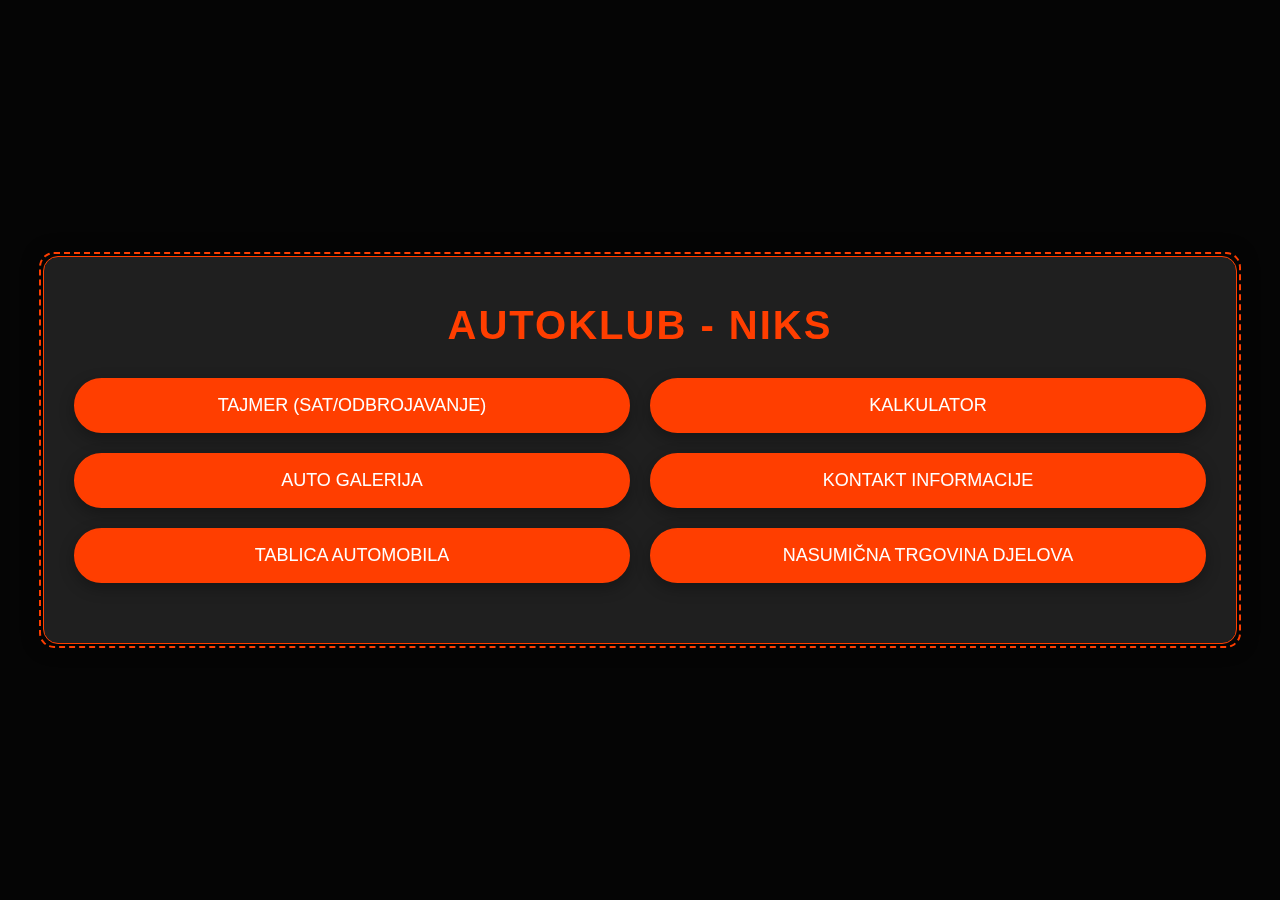
<file: index.html>
<!DOCTYPE html>
<html lang="en">
<head>
    <meta charset="UTF-8">
    <meta name="viewport" content="width=device-width, initial-scale=1.0">
    <title>Početna</title>
    <link rel="stylesheet" href="iws projekt.css">
</head>
<body>
    <div class="container">
        <h1>AUTOKLUB - NIKS</h1>

        <div class="button-container">
            <a href="tajmer.html" ><button>Tajmer (sat/odbrojavanje)</button></a>
            <a href="kalkulator.html" ><button>Kalkulator</button></a>
            <a href="galerija.html" ><button>Auto galerija</button></a>
            <a href="kontakt.html" ><button>Kontakt informacije</button></a>
            <a href="tablica.html" ><button>Tablica automobila</button></a>
            <a href="random.html"><button>Nasumična trgovina djelova</button></a>
        </div>
        
    </div>
</body>
</html>
</file>
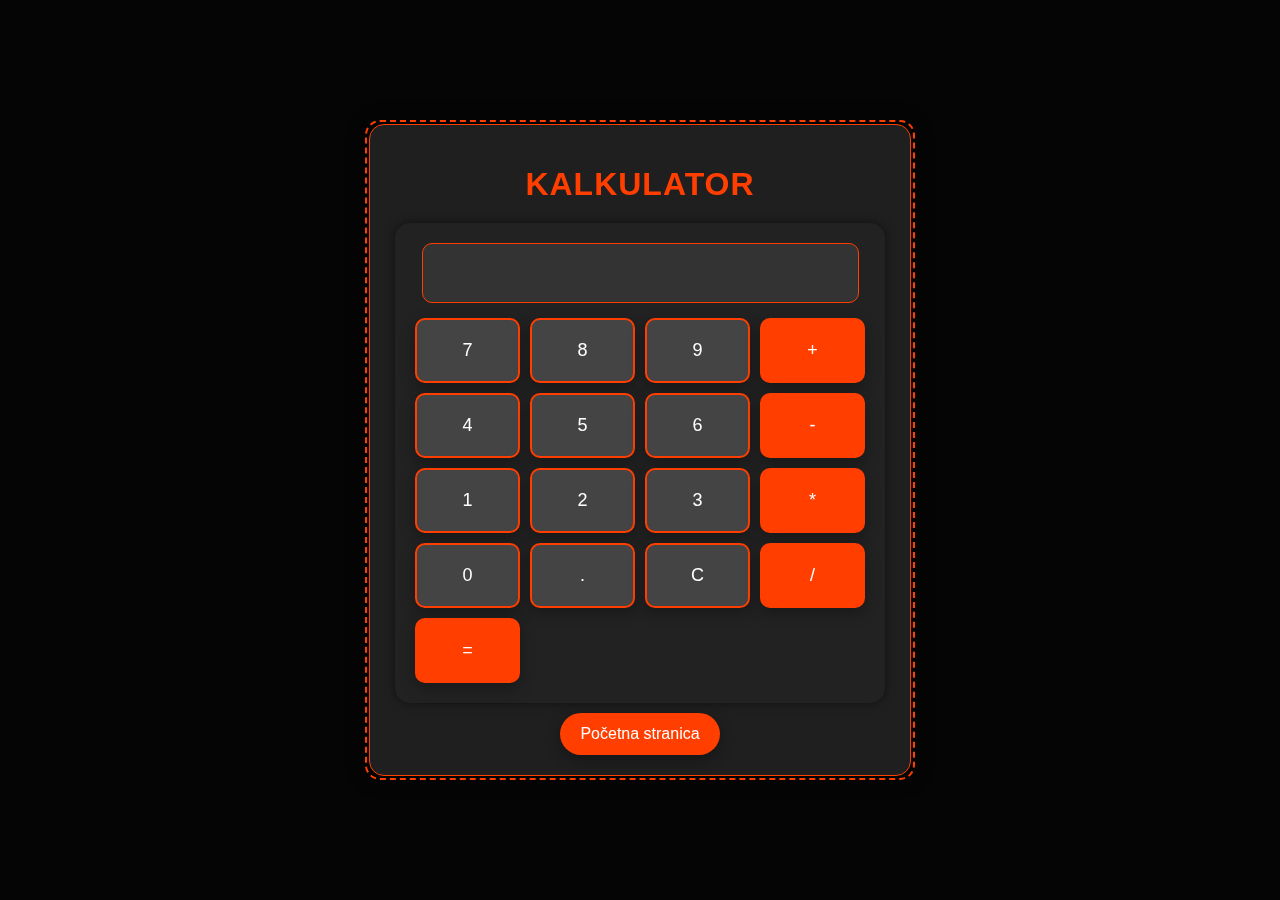
<file: kalkulator.html>
<!DOCTYPE html>
<html lang="en">
<head>
    <meta charset="UTF-8">
    <meta name="viewport" content="width=device-width, initial-scale=1.0">
    <title>Kalkulator</title>
    <link rel="stylesheet" href="iws projekt.css">
</head>
<body>
    <div class="calculator-container">
        <h1>Kalkulator</h1>
        <div class="calculator">
            <input type="text" id="display" readonly>
            <div class="buttons">
                <button onclick="appendToDisplay('7')">7</button>
                <button onclick="appendToDisplay('8')">8</button>
                <button onclick="appendToDisplay('9')">9</button>
                <button onclick="appendToDisplay('+')" class="operator">+</button>
                <button onclick="appendToDisplay('4')">4</button>
                <button onclick="appendToDisplay('5')">5</button>
                <button onclick="appendToDisplay('6')">6</button>
                <button onclick="appendToDisplay('-')" class="operator">-</button>
                <button onclick="appendToDisplay('1')">1</button>
                <button onclick="appendToDisplay('2')">2</button>
                <button onclick="appendToDisplay('3')">3</button>
                <button onclick="appendToDisplay('*')" class="operator">*</button>
                <button onclick="appendToDisplay('0')">0</button>
                <button onclick="appendToDisplay('.')">.</button>
                <button onclick="clearDisplay()">C</button>
                <button onclick="appendToDisplay('/')" class="operator">/</button>
                <button onclick="calculate()" class="operator" >=</button>
            </div>
        </div>
        <div class="back-button">
            <a href="index.html"><button>Početna stranica</button></a>
        </div>
    </div>
    <script src="iws projekt.js"></script>
</body>
</html>
</file>
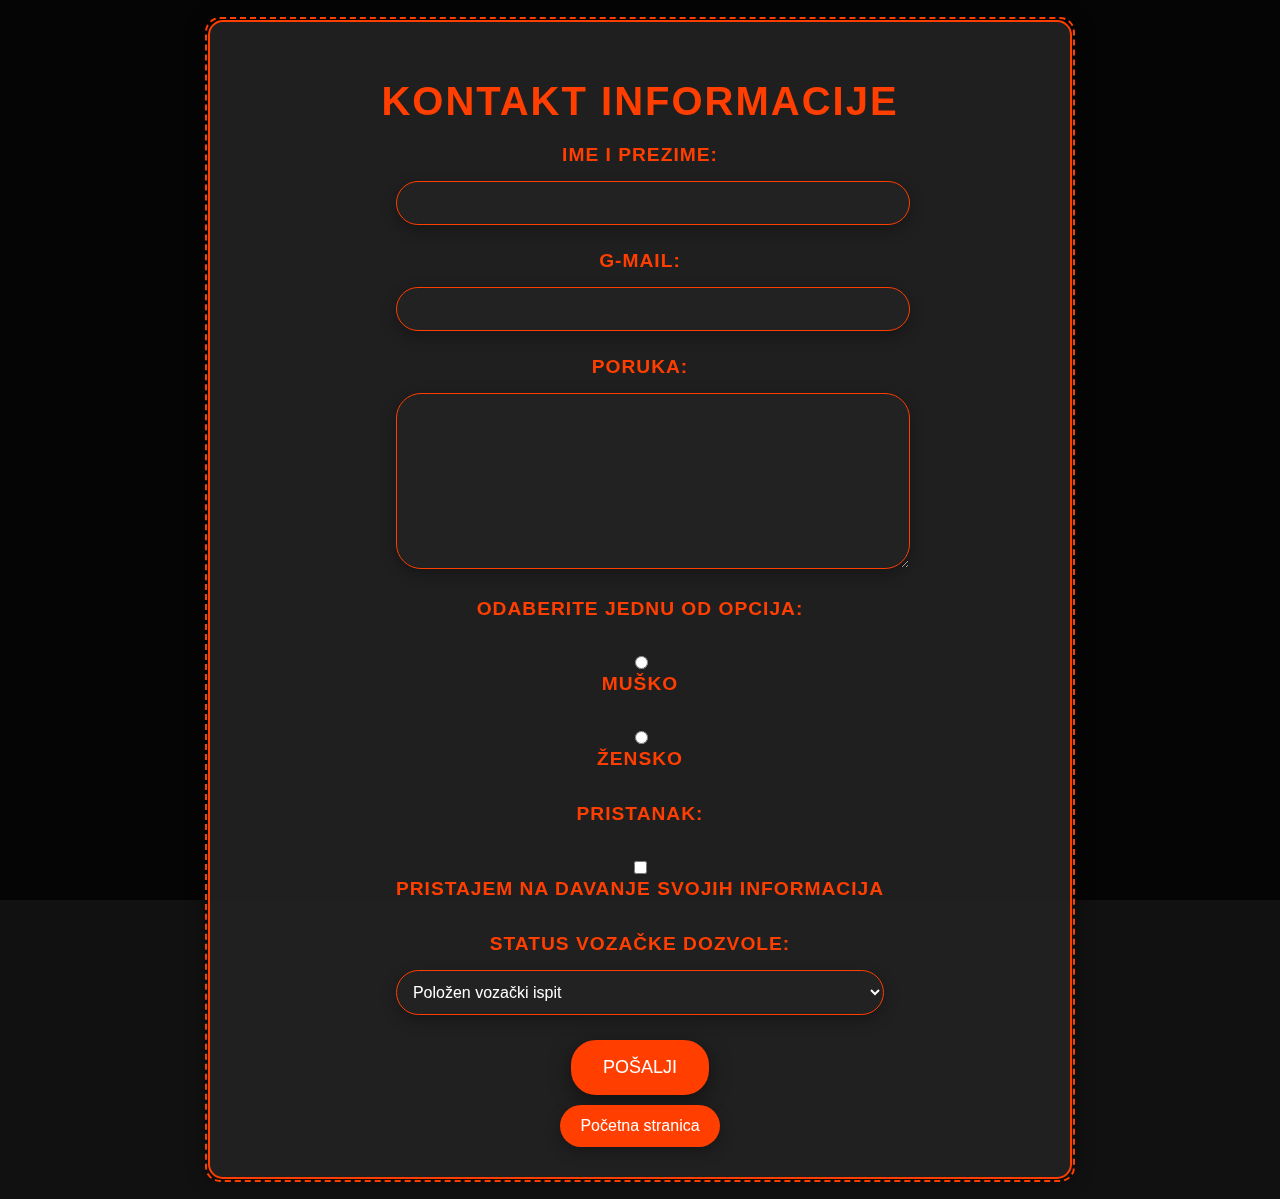
<file: kontakt.html>
<!DOCTYPE html>
<html lang="en">
<head>
    <meta charset="UTF-8">
    <meta name="viewport" content="width=device-width, initial-scale=1.0">
    <title>Kontakt</title>
    <link rel="stylesheet" href="iws projekt.css">
</head>
<body>
    <div class="contact-form">
        <h1>Kontakt informacije</h1>
        <form id="contactForm">
            <div>
                <label for="name">Ime i prezime:</label>
                <input type="text" id="name" name="name" required>
            </div>
            <div>
                <label for="email">G-mail:</label>
                <input type="email" id="email" name="email" required>
            </div>
            <div>
                <label for="message">Poruka:</label>
                <textarea id="message" name="message" rows="4" required></textarea>
            </div>
            <div>
                <label>Odaberite jednu od opcija:</label><br>
                <input type="radio" id="option1" name="gender" value="Muško">
                <label for="option1">Muško</label><br>
                <input type="radio" id="option2" name="gender" value="Žensko">
                <label for="option2">Žensko</label><br>
            </div>
            <div>
                <label for="consent">Pristanak:</label><br>
                <input type="checkbox" id="consent" name="consent" value="Pristajem">
                <label for="consent">Pristajem na davanje svojih informacija</label><br>
            </div>
            <div>
                <label for="status">Status vozačke dozvole:</label>
                <select id="status" name="status">
                    <option value="Položen vozački ispit">Položen vozački ispit</option>
                    <option value="Nepoložen vozački ispit">Nepoložen vozački ispit</option>
                </select>
            </div>
            <div>
                <button type="submit">Pošalji</button>
            </div>
        </form>
        <div class="back-button">
            <a href="index.html"><button>Početna stranica</button></a>
        </div>
    </div>
    <script src="iws projekt.js"></script>
</body>
</html>
</file>
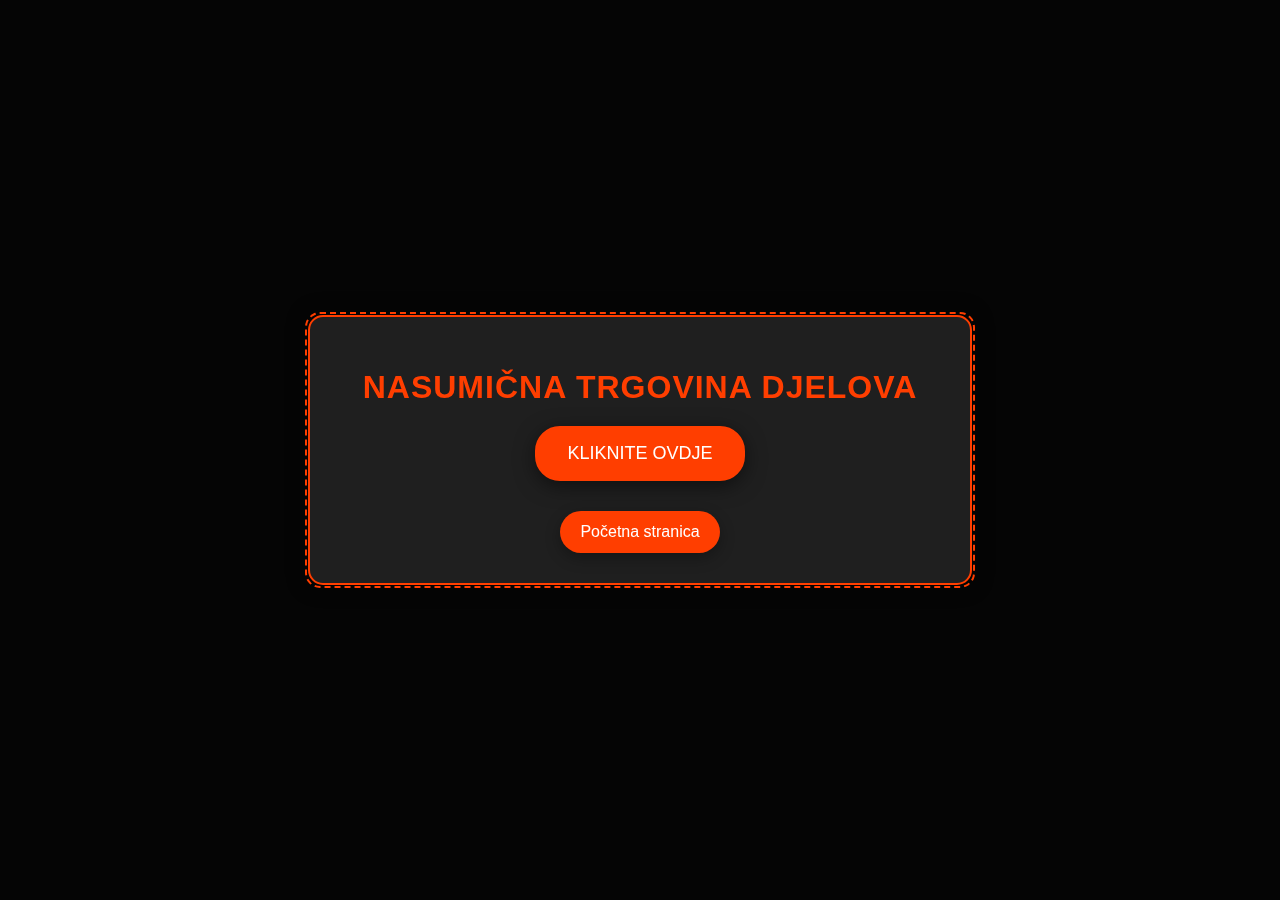
<file: random.html>
<!DOCTYPE html>
<html lang="en">
<head>
    <meta charset="UTF-8">
    <meta name="viewport" content="width=device-width, initial-scale=1.0">
    <title>Nasumična trgovina djelovima</title>
    <link rel="stylesheet" href="iws projekt.css">
</head>
<body>
    <div class="random-link-container">
        <h1>Nasumična trgovina djelova</h1>
        <a id="randomLink" class="random-link-button" href="#">Kliknite ovdje</a>
        <div class="back-button">
            <a href="index.html"><button>Početna stranica</button></a>
        </div>
    </div>
    <script src="iws projekt.js"></script>
</body>
</html>
</file>
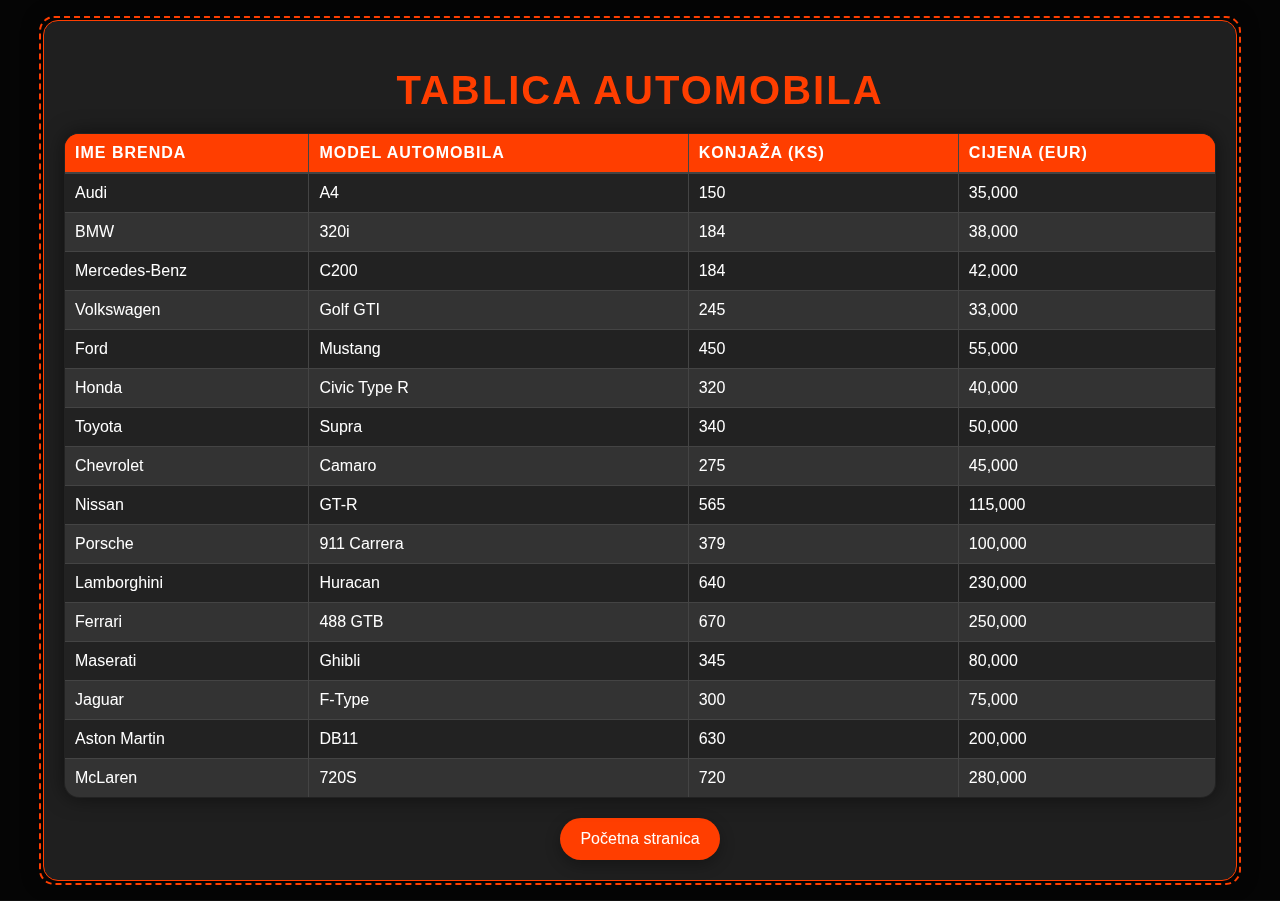
<file: tablica.html>
<!DOCTYPE html>
<html lang="hr">
<head>
    <meta charset="UTF-8">
    <meta name="viewport" content="width=device-width, initial-scale=1.0">
    <title>Tablica</title>
    <link rel="stylesheet" href="iws projekt.css">
</head>
<body>
    <div class="container">
        <h1>Tablica automobila</h1>
        <table>
            <thead>
                <tr>
                    <th>Ime brenda</th>
                    <th>Model automobila</th>
                    <th>Konjaža (KS)</th>
                    <th>Cijena (EUR)</th>
                </tr>
            </thead>
            <tbody>
                <tr>
                    <td>Audi</td>
                    <td>A4</td>
                    <td>150</td>
                    <td>35,000</td>
                </tr>
                <tr>
                    <td>BMW</td>
                    <td>320i</td>
                    <td>184</td>
                    <td>38,000</td>
                </tr>
                <tr>
                    <td>Mercedes-Benz</td>
                    <td>C200</td>
                    <td>184</td>
                    <td>42,000</td>
                </tr>
                <tr>
                    <td>Volkswagen</td>
                    <td>Golf GTI</td>
                    <td>245</td>
                    <td>33,000</td>
                </tr>
                <tr>
                    <td>Ford</td>
                    <td>Mustang</td>
                    <td>450</td>
                    <td>55,000</td>
                </tr>
                <tr>
                    <td>Honda</td>
                    <td>Civic Type R</td>
                    <td>320</td>
                    <td>40,000</td>
                </tr>
                <tr>
                    <td>Toyota</td>
                    <td>Supra</td>
                    <td>340</td>
                    <td>50,000</td>
                </tr>
                <tr>
                    <td>Chevrolet</td>
                    <td>Camaro</td>
                    <td>275</td>
                    <td>45,000</td>
                </tr>
                <tr>
                    <td>Nissan</td>
                    <td>GT-R</td>
                    <td>565</td>
                    <td>115,000</td>
                </tr>
                <tr>
                    <td>Porsche</td>
                    <td>911 Carrera</td>
                    <td>379</td>
                    <td>100,000</td>
                </tr>
                <tr>
                    <td>Lamborghini</td>
                    <td>Huracan</td>
                    <td>640</td>
                    <td>230,000</td>
                </tr>
                <tr>
                    <td>Ferrari</td>
                    <td>488 GTB</td>
                    <td>670</td>
                    <td>250,000</td>
                </tr>
                <tr>
                    <td>Maserati</td>
                    <td>Ghibli</td>
                    <td>345</td>
                    <td>80,000</td>
                </tr>
                <tr>
                    <td>Jaguar</td>
                    <td>F-Type</td>
                    <td>300</td>
                    <td>75,000</td>
                </tr>
                <tr>
                    <td>Aston Martin</td>
                    <td>DB11</td>
                    <td>630</td>
                    <td>200,000</td>
                </tr>
                <tr>
                    <td>McLaren</td>
                    <td>720S</td>
                    <td>720</td>
                    <td>280,000</td>
                </tr>
            </tbody>
        </table>
        <div class="back-button">
            <a href="index.html"><button>Početna stranica</button></a>
        </div>
    </div>
</body>
</html>
</file>
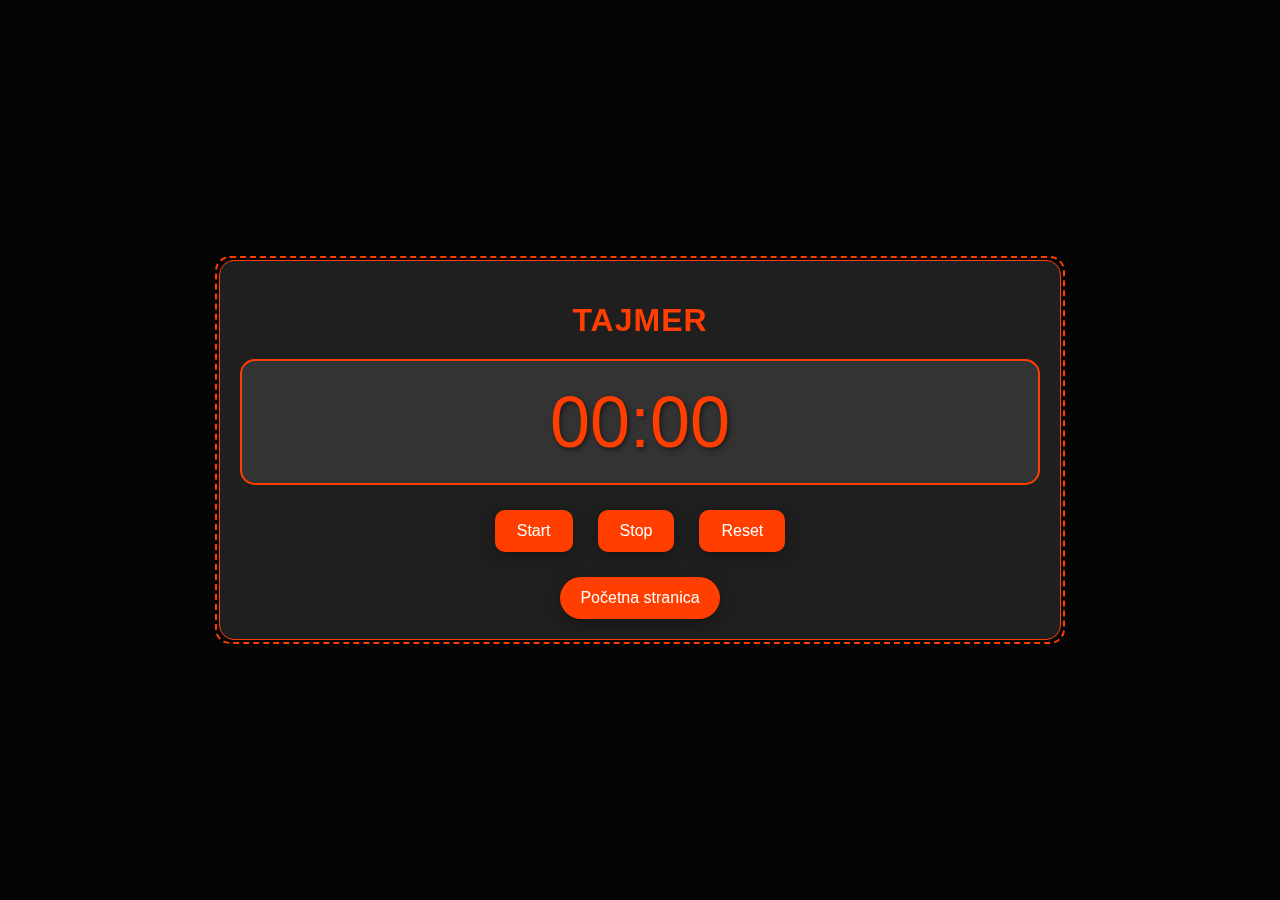
<file: tajmer.html>
<!DOCTYPE html>
<html lang="en">
<head>
    <meta charset="UTF-8">
    <meta name="viewport" content="width=device-width, initial-scale=1.0">
    <title>Tajmer</title>
    <link rel="stylesheet" href="iws projekt.css">
</head>
<body>
    <div class="timer-container">
        <h1>Tajmer</h1>
        <div class="timer">
            <span id="minutes">00</span>:<span id="seconds">00</span>
        </div>
        <div class="controls">
            <button onclick="startTimer()">Start</button>
            <button onclick="stopTimer()">Stop</button>
            <button onclick="resetTimer()">Reset</button>
        </div>
        <div class="back-button">
            <a href="index.html"><button>Početna stranica</button></a>
        </div>
    </div>
    <script src="iws projekt.js"></script>
</body>
</html>
</file>
<file: iws projekt.css>
body {
    font-family: 'Roboto', sans-serif;
    background-color: #111;
    background-image: url('https://cdn.vectorstock.com/i/500p/50/74/dirty-grunge-tire-tracks-on-white-background-vector-48085074.jpg');
    background-repeat: repeat;
    background-size: auto;
    background-attachment: fixed;
    margin: 0;
    padding: 0;
    color: #fff;
    display: flex;
    justify-content: center;
    align-items: center;
    min-height: 100vh;
}

body:before {
    content: '';
    position: fixed;
    top: 0;
    left: 0;
    width: 100%;
    height: 100%;
    background-color: rgba(0, 0, 0, 0.7); 
    z-index: -1;
}

.container, .contact-form, .gallery, .timer-container, .calculator-container, table, .random-link-container {
    width: 90%;
    max-width: 1200px;
    margin: 20px auto;
    padding: 20px;
    background-color: rgba(34, 34, 34, 0.9); 
    box-shadow: 0 0 20px rgba(0, 0, 0, 0.5);
    border-radius: 15px;
    color: #fff;
    border: 1px solid #ff3e00;
    position: relative;
}

.container:before, .contact-form:before, .gallery:before, .timer-container:before, .calculator-container:before, table:before, .random-link-container:before {
    content: '';
    position: absolute;
    top: -5px;
    left: -5px;
    right: -5px;
    bottom: -5px;
    border: 2px dashed #ff3e00;
    border-radius: 15px;
    pointer-events: none;
}

h1 {
    text-align: center;
    margin-bottom: 20px;
    color: #ff3e00;
    text-transform: uppercase;
    font-size: 2.5rem;
    letter-spacing: 2px;
}

.button-container {
    display: flex;
    flex-wrap: wrap;
    justify-content: center;
    margin-bottom: 30px;
}

.button-container a {
    flex: 1 1 45%;
    margin: 10px;
    text-align: center;
}

.button-container button {
    width: 100%;
    padding: 15px 30px;
    font-size: 18px;
    border: 2px solid #ff3e00;
    border-radius: 30px;
    background-color: #ff3e00;
    color: #fff;
    cursor: pointer;
    transition: background-color 0.3s ease, transform 0.3s ease;
    text-transform: uppercase;
    box-shadow: 0 5px 15px rgba(0, 0, 0, 0.3);
}

.button-container button:hover {
    background-color: #e63600;
    transform: translateY(-3px);
}

/* Tajmer */
.timer-container {
    width: 90%;
    max-width: 800px;
    margin: 20px auto;
    padding: 20px;
    background-color: rgba(34, 34, 34, 0.9); /* Poluprozirna pozadina */
    box-shadow: 0 0 20px rgba(0, 0, 0, 0.5);
    border-radius: 15px;
    color: #fff;
    border: 1px solid #ff3e00;
    text-align: center;
    position: relative;
}

.timer-container h1 {
    margin-bottom: 20px;
    color: #ff3e00;
    text-transform: uppercase;
    font-size: 2rem;
    letter-spacing: 1px;
}

.timer {
    font-size: 72px;
    margin-bottom: 20px;
    color: #ff3e00;
    text-shadow: 2px 2px 5px rgba(0, 0, 0, 0.5);
    display: flex;
    justify-content: center;
    align-items: center;
    background-color: #333;
    border: 2px solid #ff3e00;
    border-radius: 15px;
    padding: 20px;
}

.controls {
    display: flex;
    justify-content: center;
    gap: 15px;
    margin-bottom: 20px;
}

.controls button {
    font-size: 16px;
    padding: 10px 20px;
    margin: 5px;
    cursor: pointer;
    background-color: #ff3e00;
    border: 2px solid #ff3e00;
    border-radius: 10px;
    color: #fff;
    transition: background-color 0.3s ease, transform 0.3s ease;
    box-shadow: 0 5px 15px rgba(0, 0, 0, 0.3);
}

.controls button:hover {
    background-color: #e63600;
    transform: translateY(-3px);
}

/* Kalukator  */
.calculator-container {
    width: 90%;
    max-width: 500px; 
    margin: 20px auto;
    padding: 20px;
    background-color: rgba(34, 34, 34, 0.9); 
    box-shadow: 0 0 20px rgba(0, 0, 0, 0.5);
    border-radius: 15px;
    color: #fff;
    border: 1px solid #ff3e00;
    text-align: center;
    position: relative;
}

.calculator-container h1 {
    margin-bottom: 20px;
    color: #ff3e00;
    text-transform: uppercase;
    font-size: 2rem;
    letter-spacing: 1px;
}

.calculator {
    width: 90%; 
    border-radius: 15px;
    padding: 20px;
    background-color: #222;
    box-shadow: 0 0 10px rgba(0, 0, 0, 0.5);
    position: relative;
    margin: 0 auto; 
}

#display {
    width: 90%; 
    padding: 15px;
    margin-bottom: 15px;
    font-size: 24px;
    border: 1px solid #ff3e00;
    border-radius: 10px;
    background-color: #333;
    color: #fff;
    text-align: center;
    margin-left: auto; 
    margin-right: auto; 
}

.buttons {
    display: grid;
    grid-template-columns: repeat(4, 1fr);
    grid-gap: 10px;
}

.buttons button {
    padding: 20px;
    font-size: 18px;
    border: 2px solid #ff3e00;
    border-radius: 10px;
    background-color: #444;
    cursor: pointer;
    transition: background-color 0.3s ease, transform 0.3s ease;
    color: #fff;
    box-shadow: 0 5px 15px rgba(0, 0, 0, 0.3);
}

.buttons button:hover {
    background-color: #555;
    transform: translateY(-3px);
}

.buttons button.operator {
    background-color: #ff3e00;
    color: #fff;
}

.buttons button.operator:hover {
    background-color: #e63600;
    transform: translateY(-3px);
}

/* Auto galerija */
.gallery {
    display: grid;
    grid-template-columns: repeat(auto-fill, minmax(200px, 1fr));
    grid-auto-rows: 200px;
    grid-gap: 10px;
    margin-bottom: 30px;
}

.gallery img {
    width: 100%;
    height: 100%;
    object-fit: cover;
    border-radius: 10px;
    box-shadow: 0 0 10px rgba(0, 0, 0, 0.5);
    transition: transform 0.3s ease, box-shadow 0.3s ease;
}

.gallery img:hover {
    transform: scale(1.05);
    box-shadow: 0 0 20px rgba(0, 0, 0, 0.7);
}

.image-viewer {
    display: flex;
    align-items: center;
    justify-content: center;
    position: relative;
    max-width: 100%;
    margin-bottom: 30px;
}

.image-viewer img {
    max-width: 100%;
    max-height: 80vh;
    border-radius: 10px;
    box-shadow: 0 0 10px rgba(0, 0, 0, 0.5);
    transition: transform 0.3s ease, box-shadow 0.3s ease;
}

.image-viewer img:hover {
    transform: scale(1.05);
    box-shadow: 0 0 20px rgba(0, 0, 0, 0.7);
}

.nav {
    background: none;
    border: none;
    font-size: 2rem;
    color: #ff3e00;
    cursor: pointer;
    position: absolute;
    top: 50%;
    transform: translateY(-50%);
    padding: 0 15px;
    transition: color 0.3s ease, transform 0.3s ease;
}

.nav:hover {
    color: #e63600;
    transform: scale(1.1);
}

.left {
    left: 10px;
}

.right {
    right: 10px;
}

/* kontakt informacije */
.contact-form {
    width: 90%;
    max-width: 800px;
    padding: 30px;
    background-color: rgba(34, 34, 34, 0.9);
    border-radius: 15px;
    box-shadow: 0 0 20px rgba(0, 0, 0, 0.5);
    border: 2px solid #ff3e00;
    position: relative;
    display: flex;
    flex-direction: column;
    align-items: center;
    text-align: center;
}

.contact-form label {
    display: block;
    margin-bottom: 15px;
    font-weight: bold;
    color: #ff3e00;
    font-size: 1.2rem;
    text-transform: uppercase;
    letter-spacing: 1px;
}

.contact-form input[type="text"],
.contact-form input[type="email"],
.contact-form textarea,
.contact-form select {
    width: 100%;
    padding: 12px;
    margin-bottom: 25px;
    font-size: 16px;
    border: 1px solid #ff3e00;
    border-radius: 25px;
    background-color: #222;
    color: #fff;
    transition: all 0.3s ease;
    box-shadow: 0 5px 15px rgba(0, 0, 0, 0.3);
}

.contact-form input[type="text"]:focus,
.contact-form input[type="email"]:focus,
.contact-form textarea:focus,
.contact-form select:focus {
    border-color: #ff704d;
    outline: none;
    box-shadow: 0 0 10px #ff704d;
}

.contact-form textarea {
    height: 150px;
}

.contact-form button[type="submit"] {
    padding: 15px 30px;
    font-size: 18px;
    border: 2px solid #ff3e00;
    border-radius: 25px;
    background-color: #ff3e00;
    color: #fff;
    cursor: pointer;
    transition: all 0.3s ease;
    text-transform: uppercase;
    box-shadow: 0 5px 20px rgba(0, 0, 0, 0.5);
}

.contact-form button[type="submit"]:hover {
    background-color: #e63600;
    transform: translateY(-3px);
    box-shadow: 0 8px 30px rgba(0, 0, 0, 0.7);
}

/* Nasumična trgovina djelovima  */
.random-link-container {
    width: 90%;
    max-width: 600px;
    padding: 30px;
    background-color: rgba(34, 34, 34, 0.9);
    border-radius: 15px;
    box-shadow: 0 0 20px rgba(0, 0, 0, 0.5);
    border: 2px solid #ff3e00;
    position: relative;
    display: flex;
    flex-direction: column;
    align-items: center;
    text-align: center;
    margin: 20px auto;
}

.random-link-container h1 {
    color: #ff3e00;
    text-transform: uppercase;
    font-size: 2rem;
    letter-spacing: 1px;
    margin-bottom: 20px;
}

.random-link-button {
    display: inline-block;
    padding: 15px 30px;
    font-size: 18px;
    border: 2px solid #ff3e00;
    border-radius: 25px;
    background-color: #ff3e00;
    color: #fff;
    text-decoration: none;
    cursor: pointer;
    transition: all 0.3s ease;
    text-transform: uppercase;
    box-shadow: 0 5px 20px rgba(0, 0, 0, 0.5);
    margin-bottom: 20px;
}

.random-link-button:hover {
    background-color: #e63600;
    transform: translateY(-3px);
    box-shadow: 0 8px 30px rgba(0, 0, 0, 0.7);
}

/* Tablica automobila */
table {
    width: 100%;
    border-collapse: collapse;
    margin-top: 20px;
    border: 1px solid #ff3e00;
    box-shadow: 0 0 20px rgba(0, 0, 0, 0.5);
    border-radius: 15px;
    overflow: hidden;
}

th, td {
    padding: 10px;
    border: 1px solid #444;
    text-align: left;
}

thead {
    background-color: #ff3e00;
}

th {
    background-color: #ff3e00;
    color: #fff;
    text-transform: uppercase;
    letter-spacing: 1px;
}

tbody tr:nth-child(even) {
    background-color: #333;
}

tbody tr:hover {
    background-color: #444;
}

@media (max-width: 600px) {
    .button-container {
        flex-direction: column;
    }

    .button-container a {
        flex: 1 1 100%;
        margin: 5px 0;
    }
}

.linkgumb {
    text-align: center;
    margin-bottom: 20px;
}

.linkgumb a {
    display: inline-block;
    padding: 10px 20px;
    font-size: 16px;
    border: 2px solid #ff3e00;
    border-radius: 30px;
    background-color: #ff3e00;
    color: #fff;
    text-decoration: none;
    cursor: pointer;
    transition: background-color 0.3s ease, color 0.3s ease, border-color 0.3s ease, transform 0.3s ease;
    box-shadow: 0 5px 15px rgba(0, 0, 0, 0.3);
}

.linkgumb a:hover {
    background-color: #e63600;
    border-color: #e63600;
    transform: translateY(-3px);
}

.linkgumb a:hover {
    color: #fff;
}

.back-button {
    text-align: center;
    margin-top: 10px;
}

.back-button a button {
    padding: 12px 20px;
    font-size: 16px;
    border: none;
    border-radius: 30px;
    background-color: #ff3e00;
    color: #fff;
    cursor: pointer;
    transition: background-color 0.3s ease, transform 0.3s ease;
    box-shadow: 0 5px 15px rgba(0, 0, 0, 0.3);
}

.back-button a button:hover {
    background-color: #e63600;
    transform: translateY(-3px);
}
</file>
